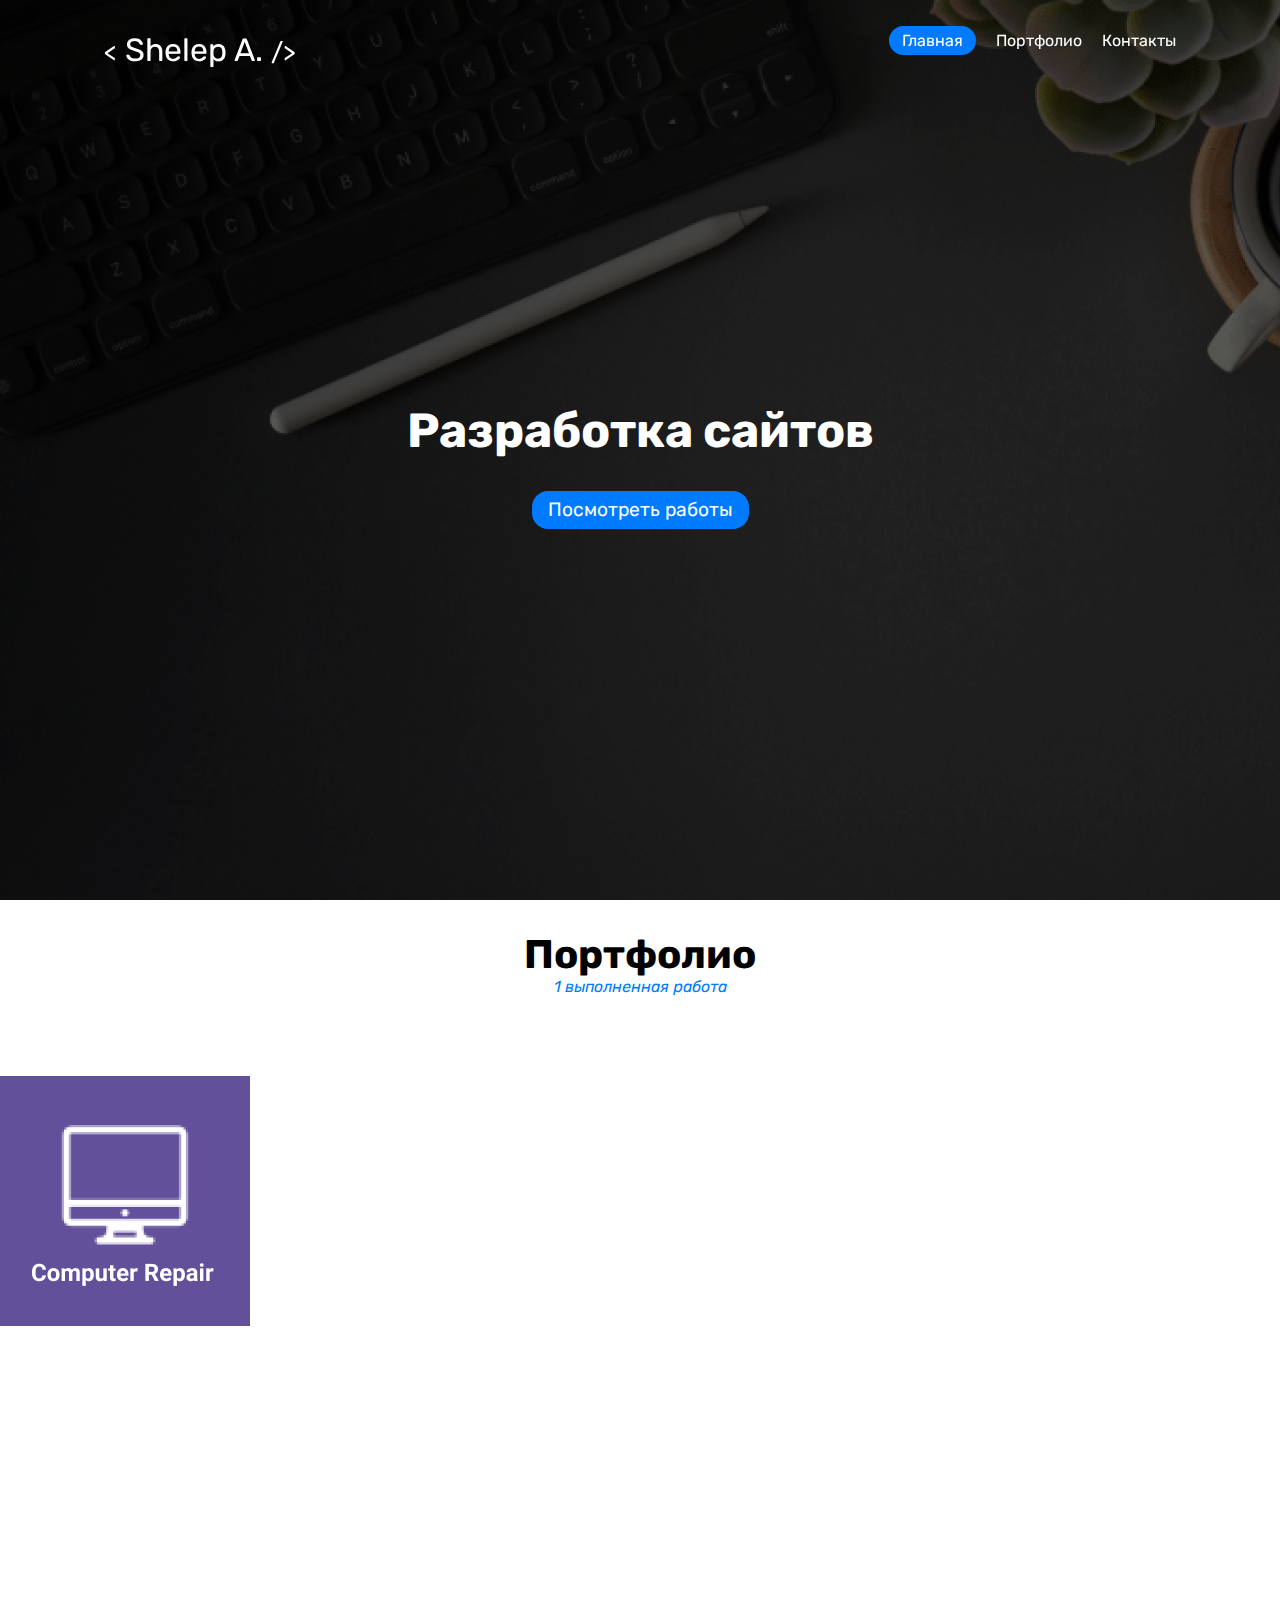
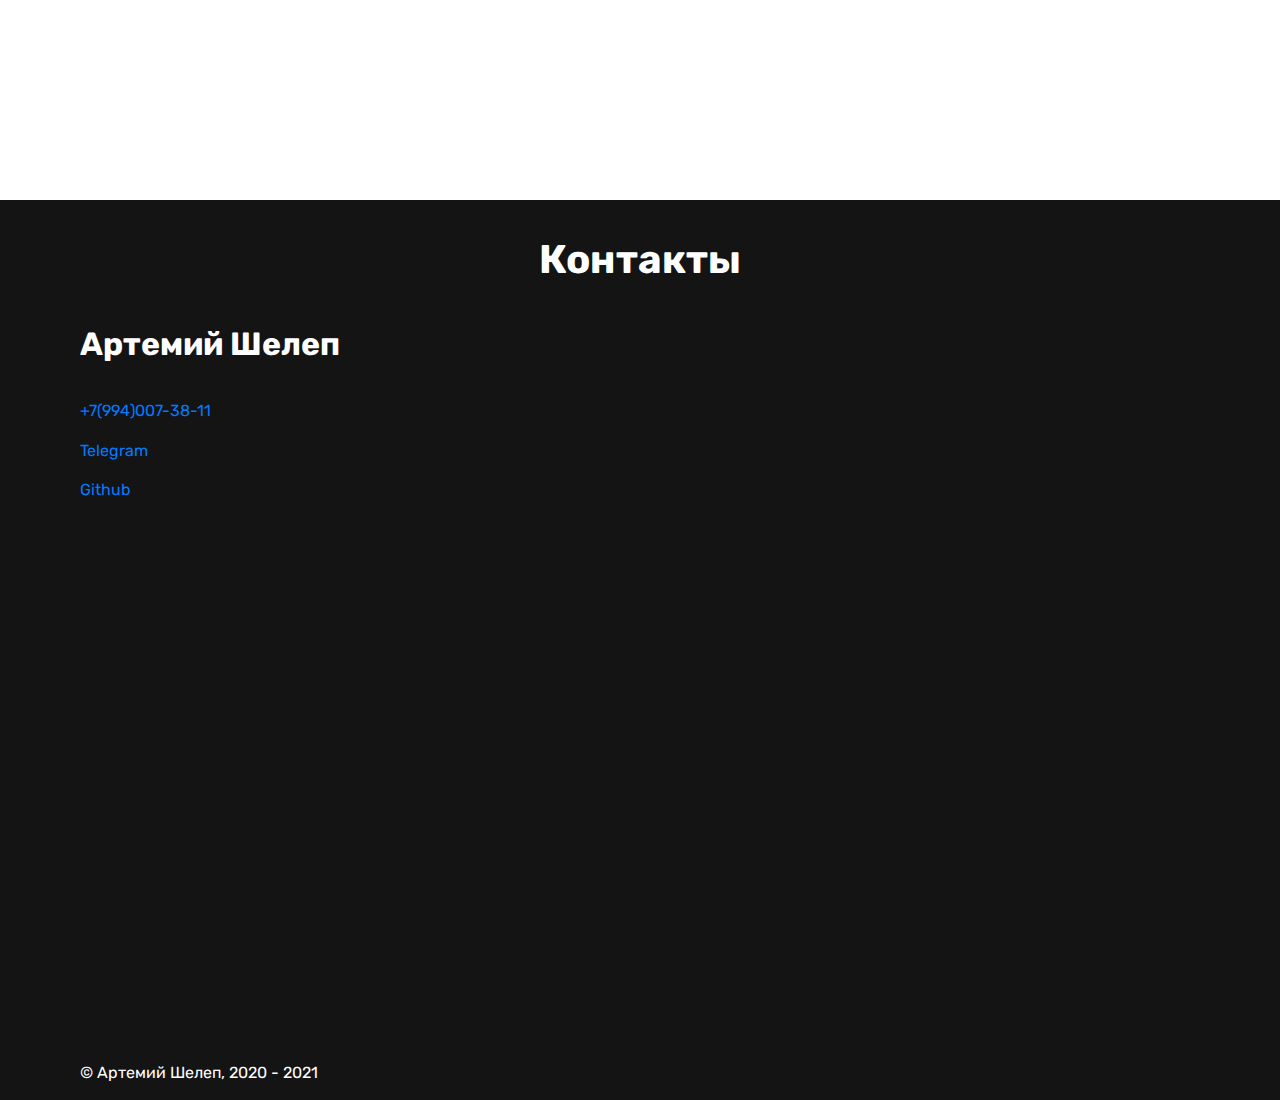
<file: index.html>
<!DOCTYPE html>
<html lang="ru">
	<head>
		<!-- Meta -->
		<meta charset="utf-8">
		<meta name="viewport" content="width=device-width, initial-scale=1, shrink-to-fit=no">
		<meta name="robots" content="index, nofollow">
		<meta name="yandex" content="noyaca">
		<meta property="og:url" content="http://shelep.ml/">
		<link rel="canonical" href="http://shelep.ml/">
		<meta name="description" content="Разработка сайтов разных уровней сложности 
										в максимально короткие сроки и по приемлимым ценам.">
		<meta name="keywords" content="создание сайтов, портфолио, веб, веб-разработчик, купить сайт, 
										Артемий Шелеп, Артем Шелеп, Шелеп">
		<meta name="theme-color" content="#4285f4">

		<title>Разработка сайтов - Артемий Шелеп</title>

		<!-- CSS -->
		<link rel="stylesheet" href="css/normalize.css">
		<link href="css/style.css" rel="stylesheet">
	</head>
	<body>
		<header>
			<div id="logo">
				<small>&lt;</small> Shelep A. <small>/&gt;</small>
			</div>
			<nav>
				<a href="#start" class="active">Главная</a>
				<a href="#portfolio">Портфолио</a>
				<a href="#contacts">Контакты</a>
			</nav>
		</header>
		<main>
			<section id="start">
				<div class="intro">
					<h1>Разработка сайтов</h1>
					<button><a href="#portfolio">Посмотреть работы</a></button>
				</div>
			</section>
			<section id="portfolio">
				<div id="title">
					<h1>Портфолио</h1>
					<i>1 выполненная работа</i>
				</div>
				<div class="works">
					<div class="work"><a href="https://shelep.ml/ComputerRepair-site"><img src="image/portfolio/CR-1.png"></a></div>
				</div>
			</section>
			<section id="contacts">
				<h1 id="contacts_title">Контакты</h1>
				<div id="contacts_list">
					<h1>Артемий Шелеп</h1>
					
					<a href="tel:+79940073811" target="_blank">+7(994)007-38-11</a>
					<a href="https://t.me/ArtemyShelep" target="_blank">Telegram</a>
					<a href="https://github.com/ArtemShell" target="_blank">Github</a>
				</div>
				
				<div class="copyright">&copy; Артемий Шелеп, 2020 - 2021</div>
			</section>
		</main>

		<script src="https://ajax.googleapis.com/ajax/libs/jquery/2.2.0/jquery.min.js"></script>
		<script src="js/script.js"></script>
	</body>
</html>
</file>
<file: css/style.css>
@import url("https://fonts.googleapis.com/css2?family=Rubik:ital,wght@0,300;0,400;0,500;0,600;0,700;0,800;0,900;1,300;1,400;1,500;1,600;1,700;1,800;1,900&display=swap");
header {
  position: fixed;
  top: 0;
  color: white;
  display: -webkit-box;
  display: -ms-flexbox;
  display: flex;
  -webkit-box-pack: justify;
      -ms-flex-pack: justify;
          justify-content: space-between;
  padding: 2rem 5rem;
  width: calc(100% - 10rem);
}

@media only screen and (max-width: 768px) {
  header {
    width: 100%;
    position: absolute;
    padding: .5rem 0;
    -webkit-box-orient: vertical;
    -webkit-box-direction: normal;
        -ms-flex-direction: column;
            flex-direction: column;
    -webkit-box-align: center;
        -ms-flex-align: center;
            align-items: center;
    -webkit-box-pack: start;
        -ms-flex-pack: start;
            justify-content: flex-start;
  }
}

header.black {
  color: black;
}

header.black a {
  color: black;
}

header #logo {
  font-size: 2rem;
  margin-left: 1.5rem;
}

@media only screen and (max-width: 768px) {
  header #logo {
    margin-left: 0;
    margin-bottom: 1rem;
    font-size: 1.5rem;
  }
}

header nav {
  margin-right: 1.5rem;
}

@media only screen and (max-width: 768px) {
  header nav {
    margin-right: 0;
  }
}

header a {
  color: white;
  margin-right: 1rem;
}

@media only screen and (max-width: 768px) {
  header a {
    font-size: .9rem;
  }
}

header a:last-child {
  margin-right: 0;
}

header a.active {
  border-radius: 1rem;
  padding: .3rem .8rem;
  color: white;
  background: #007bff;
}

header a:hover {
  text-decoration: none;
}

#start {
  background-image: url("../image/start.png");
  color: white;
  -webkit-box-pack: center;
      -ms-flex-pack: center;
          justify-content: center;
}

#start .intro {
  display: -webkit-box;
  display: -ms-flexbox;
  display: flex;
  -webkit-box-orient: vertical;
  -webkit-box-direction: normal;
      -ms-flex-direction: column;
          flex-direction: column;
  -webkit-box-pack: center;
      -ms-flex-pack: center;
          justify-content: center;
  -webkit-box-align: center;
      -ms-flex-align: center;
          align-items: center;
}

#start .intro h1 {
  font-size: 3rem;
}

@media only screen and (max-width: 768px) {
  #start .intro h1 {
    font-size: 1.7rem;
  }
}

#start .intro button {
  cursor: pointer;
  background: #007bff;
  padding: .5rem 1rem;
  border: none;
  border-radius: 1rem;
}

#start .intro button a {
  font-size: 1.2rem;
  color: white;
}

#start .intro button a:hover {
  text-decoration: none;
}

#portfolio {
  -webkit-box-orient: vertical;
  -webkit-box-direction: normal;
      -ms-flex-direction: column;
          flex-direction: column;
}

#portfolio #title {
  margin-top: 2rem;
  display: -webkit-box;
  display: -ms-flexbox;
  display: flex;
  -webkit-box-orient: vertical;
  -webkit-box-direction: normal;
      -ms-flex-direction: column;
          flex-direction: column;
  -webkit-box-align: center;
      -ms-flex-align: center;
          align-items: center;
}

#portfolio #title h1 {
  font-size: 2.5rem;
  margin: 0;
}

#portfolio #title i {
  color: #007bff;
}

#portfolio .works {
  display: -webkit-box;
  display: -ms-flexbox;
  display: flex;
  margin-top: 5rem;
  -ms-flex-wrap: wrap;
      flex-wrap: wrap;
}

@media only screen and (max-width: 768px) {
  #portfolio .works {
    -webkit-box-orient: vertical;
    -webkit-box-direction: normal;
        -ms-flex-direction: column;
            flex-direction: column;
  }
}

#portfolio .works .work {
  display: -webkit-box;
  display: -ms-flexbox;
  display: flex;
  height: 20rem;
  width: 20%;
}

@media only screen and (max-width: 768px) {
  #portfolio .works .work {
    width: 100%;
    height: 100vw;
  }
}

#contacts {
  background: #141414;
  color: white;
  -webkit-box-orient: vertical;
  -webkit-box-direction: normal;
      -ms-flex-direction: column;
          flex-direction: column;
}

@media only screen and (max-width: 768px) {
  #contacts {
    -webkit-box-align: center;
        -ms-flex-align: center;
            align-items: center;
  }
}

#contacts_title {
  margin-top: 2.3rem;
  font-size: 2.5rem;
  text-align: center;
}

#contacts_list {
  padding-left: 5rem;
  -webkit-box-orient: vertical;
  -webkit-box-direction: normal;
      -ms-flex-direction: column;
          flex-direction: column;
  display: -webkit-box;
  display: -ms-flexbox;
  display: flex;
}

@media only screen and (max-width: 768px) {
  #contacts_list {
    padding: 0;
  }
}

#contacts_list h1 {
  margin-top: 1rem;
  margin-bottom: 2.5rem;
}

#contacts_list a {
  margin-bottom: 1.3rem;
}

#contacts_list a:last-child {
  margin-bottom: 0;
}

#contacts .copyright {
  position: absolute;
  margin-left: 5rem;
  bottom: -198vh;
}

@media only screen and (max-width: 768px) {
  #contacts .copyright {
    margin-left: 0;
  }
}

* {
  font-family: 'Rubik', sans-serif;
}

a {
  text-decoration: none;
  color: #007bff;
}

a:hover {
  text-decoration: underline;
}

section {
  width: 100%;
  min-height: 100vh;
  display: -webkit-box;
  display: -ms-flexbox;
  display: flex;
}

.fixed {
  position: fixed;
}
/*# sourceMappingURL=style.css.map */
</file>
